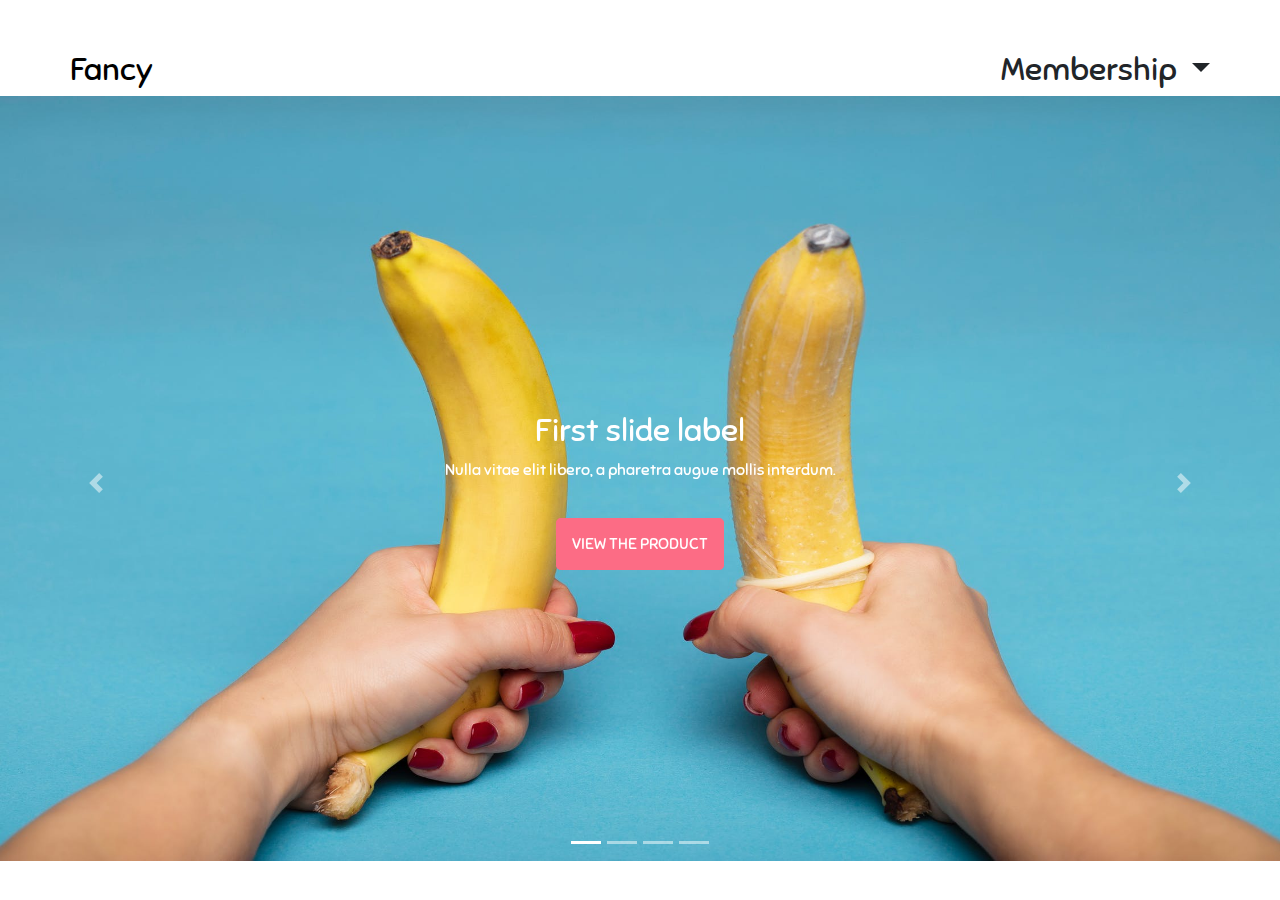
<file: home.html>
<!doctype html>
<html lang="en">
  <head>
    <!-- Required meta tags -->
    <meta charset="utf-8">
    <meta name="viewport" content="width=device-width, initial-scale=1, shrink-to-fit=no">

    
    <!-- google fonts -->
    <link rel="preconnect" href="https://fonts.gstatic.com">
    <link href="https://fonts.googleapis.com/css2?family=Sniglet&display=swap" rel="stylesheet">

    <!-- Bootstrap CSS -->
    <link rel="stylesheet" href="https://maxcdn.bootstrapcdn.com/bootstrap/4.0.0/css/bootstrap.min.css">

    <!-- font awesome -->
    <link rel="stylesheet" href="https://cdnjs.cloudflare.com/ajax/libs/font-awesome/4.7.0/css/font-awesome.min.css">

    <!-- style css -->
    <link rel="stylesheet" href="style.css">

    <title>Fancy</title>
  </head>
  <body>
    <div class="container navigation">
        <div class="row">
          <div>
            <h2 class="display-5"><a href="index.html">Fancy</a></h2>
          </div>
          <div class="ml-auto">
            <div class="dropdown">
              <h2 class="dropdown-toggle" type="text" id="dropdownMenu2" data-toggle="dropdown" aria-haspopup="true" aria-expanded="false">
                Membership
              </h2>
              <div class="dropdown-menu" aria-labelledby="dropdownMenu2">
                <a href="#" class="dropdown-item">Login</a>
                <a href="#" class="dropdown-item">Sign up</a>
              </div>
            </div>
          </div>
        </div>
    </div>

    <div class="">
        <div>
            <div class="carousel slide" id="carouselExample" data-ride="carousel">
                <ol class="carousel-indicators">
                    <li data-target="#carouselExample" data-slide-to="0" class="active"></li>
                    <li data-target="#carouselExample" data-slide-to="1" ></li>
                    <li data-target="#carouselExample" data-slide-to="2" ></li>
                    <li data-target="#carouselExample" data-slide-to="3" ></li>
                </ol>
                <div class="carousel-inner">
                    <div class="carousel-item active">
                        <img src="images/banana.jpeg" alt="" class="d-block">
                        <div class="carousel-caption d-md-block">
                            <h2>First slide label</h2>
                            <p>Nulla vitae elit libero, a pharetra augue mollis interdum.</p>
                            <a href="#" role="button">VIEW THE PRODUCT</a>
                        </div>
                    </div>
                    <div class="carousel-item">
                        <img src="images/leather.jpeg" alt="image" class="d-block">
                        <div class="carousel-caption d-md-block">
                            <h2>First slide label</h2>
                            <p>Nulla vitae elit libero, a pharetra augue mollis interdum.</p>
                            <a href="#" role="button">VIEW THE PRODUCT</a>
                        </div>
                    </div>
                    <div class="carousel-item">
                        <img src="images/bunch-of-dildos.jpeg" alt="" class="d-block">
                        <div class="carousel-caption d-md-block">
                            <h2>First slide label</h2>
                            <p>Nulla vitae elit libero, a pharetra augue mollis interdum.</p>
                            <a href="#" role="button">VIEW THE PRODUCT</a>
                        </div>
                    </div>
                    <div class="carousel-item">
                        <img src="images/whipped.jpg" alt="" class="d-block">
                        <div class="carousel-caption d-md-block">
                            <h2>First slide label</h2>
                            <p>Nulla vitae elit libero, a pharetra augue mollis interdum.</p>
                            <a href="#" role="button">VIEW THE PRODUCT</a>
                        </div>
                    </div>
                </div>
                <a href="#carouselExample" class="carousel-control-prev" data-slide="prev">
                    <span class="carousel-control-prev-icon" aria-hidden="true"></span>
                    <span class="sr-only">Previous</span>
                </a>
                <a href="#carouselExample" class="carousel-control-next" data-slide="next">
                    <span class="carousel-control-next-icon" aria-hidden="true"></span>
                    <span class="sr-only">Next</span>
                </a>
            </div>
        </div>
    </div>

    <!-- Optional JavaScript -->
    <!-- jQuery first, then Popper.js, then Bootstrap JS -->
    <script src="https://code.jquery.com/jquery-3.2.1.slim.min.js" ></script>
    <script src="https://cdnjs.cloudflare.com/ajax/libs/popper.js/1.12.9/umd/popper.min.js"></script>
    <script src="https://maxcdn.bootstrapcdn.com/bootstrap/4.0.0/js/bootstrap.min.js"></script>
    <script>
        $('.carousel').carousel({
            interval: 2000
        })
    </script>
</body>
</html>
</file>
<file: style.css>
body{
    font-family: 'Sniglet', cursive;
    font-weight: light;
}
.navigation{
    margin-top: 50px;
}
.navigation h2{
    font-weight: 100;
    cursor: pointer;
}
.navigation a{
    text-decoration: none;
    color: black;
}
.navigate{
    background-color: #F1F3F4;
    padding: 10px;
}
.navigate .icons i{
    font-size: 30px;
    text-align: center;
    margin-right: 40px;
    color: #fc6c85;

}
.productImage{
    max-height: 200px;
}
.card-footer{
    color:#fc6c85;
    font-size: 20px;
    cursor: pointer;
}
.foot{
    background-color: #fc6c85;
    color:snow;
    text-align: center;
    padding:40px 20px;
}
.foot i{
    font-size: 40px;
    padding: 10px;
}
.footer{
    background-color: #F1F3F4;
    height: 200px;
}
@media only screen and (max-width: 600px){
    .foot h1{
        font-size: 25px;
    }
    .foot i{
        font-size: 30px;
    }
}

/* HOME PAGE */
.carousel-item img{
    width: 100%;
    height: 85vh;
}


.carousel{
    height: 86vh;
} 
.carousel-caption{
    height: 50vh;
    text-align: center;
}

.carousel-caption h5{
    color:#F1F3F4 ;
    margin-bottom: 50px;
    /* border-bottom: 0.2px solid #fc6c85; */

}

.carousel-caption p{
    margin-bottom: 50px;

}
.carousel-caption a{
    text-decoration: none;
    color:white;
    border:0.5px solid #fc6c85;
    background-color: #fc6c85;
    padding: 15px;
    border-radius: 5px;
}
@media only screen and (max-width: 600px) {
    /* .carousel-item img{
        width: 100%;
        height: 50vh;
    }
    .carousel{
        height: 30vh;
    } 
    .carousel-caption{
        

    } */
    
  }
</file>
